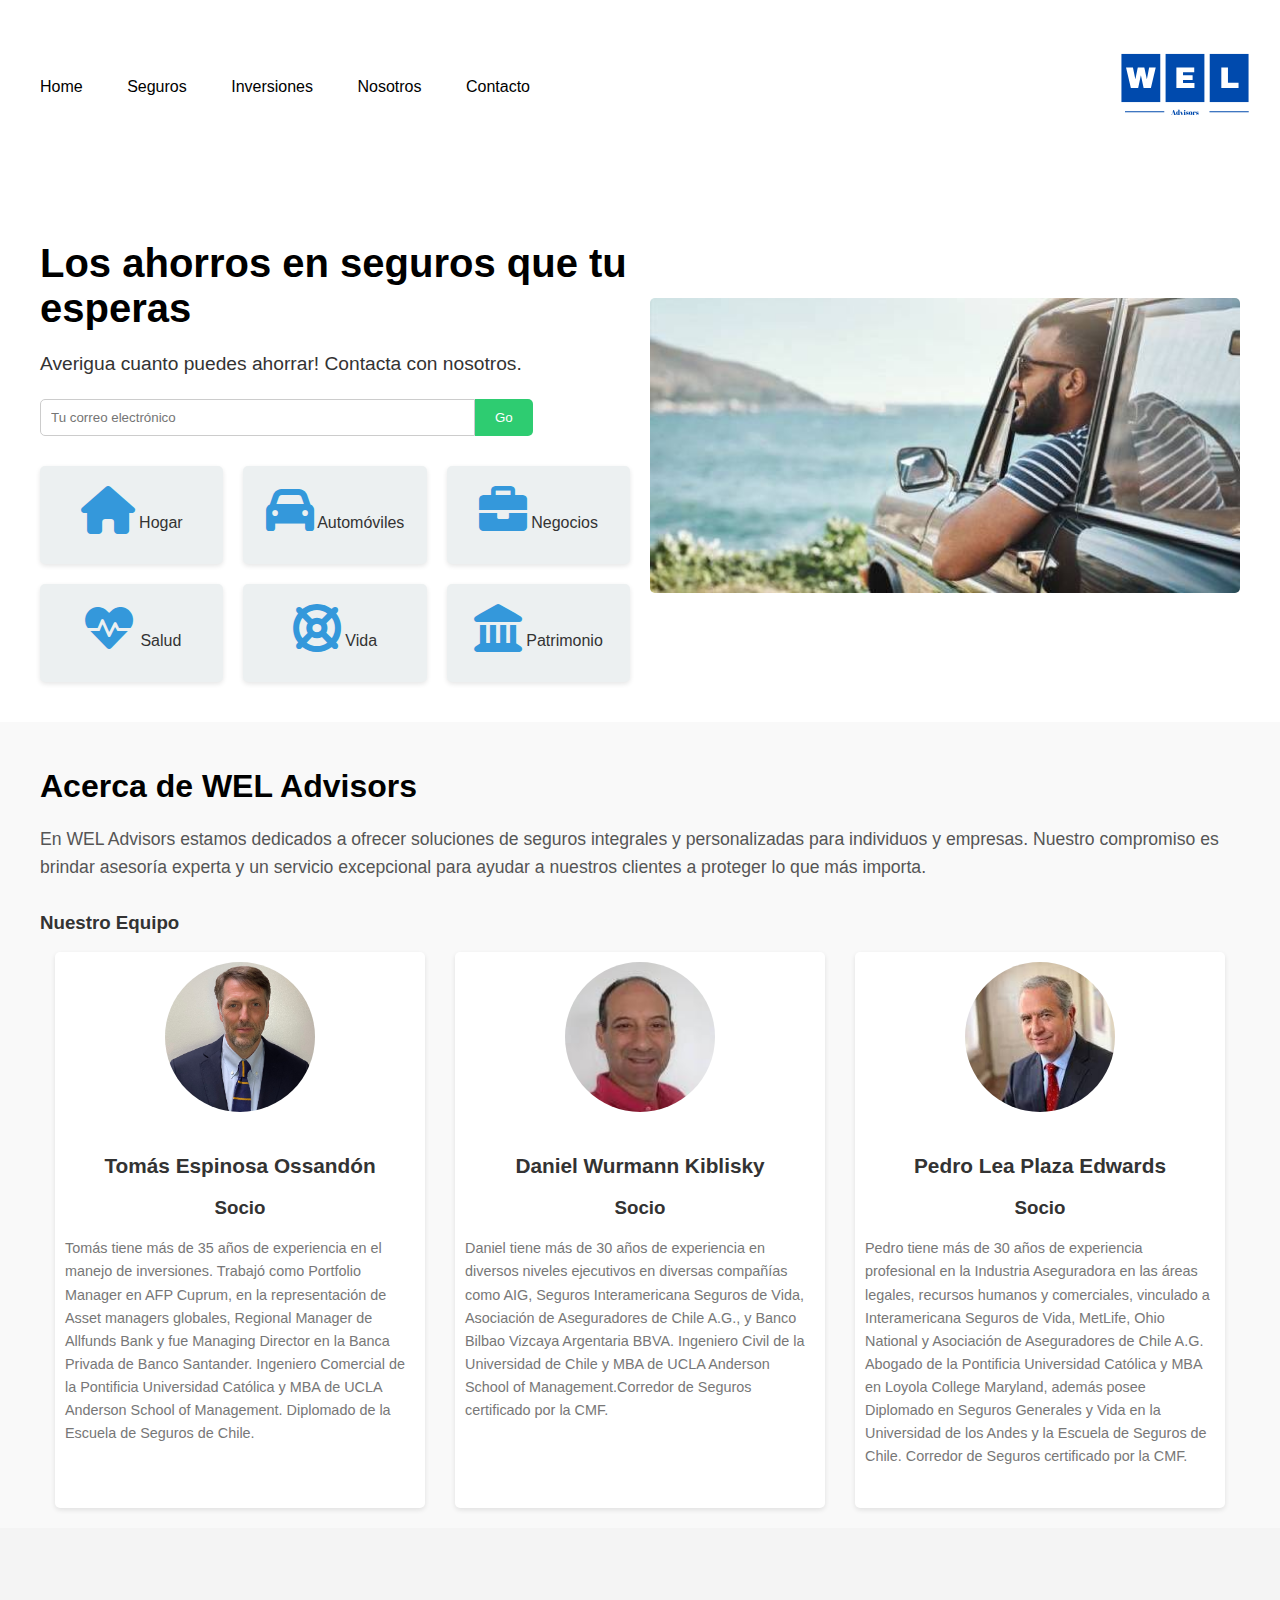
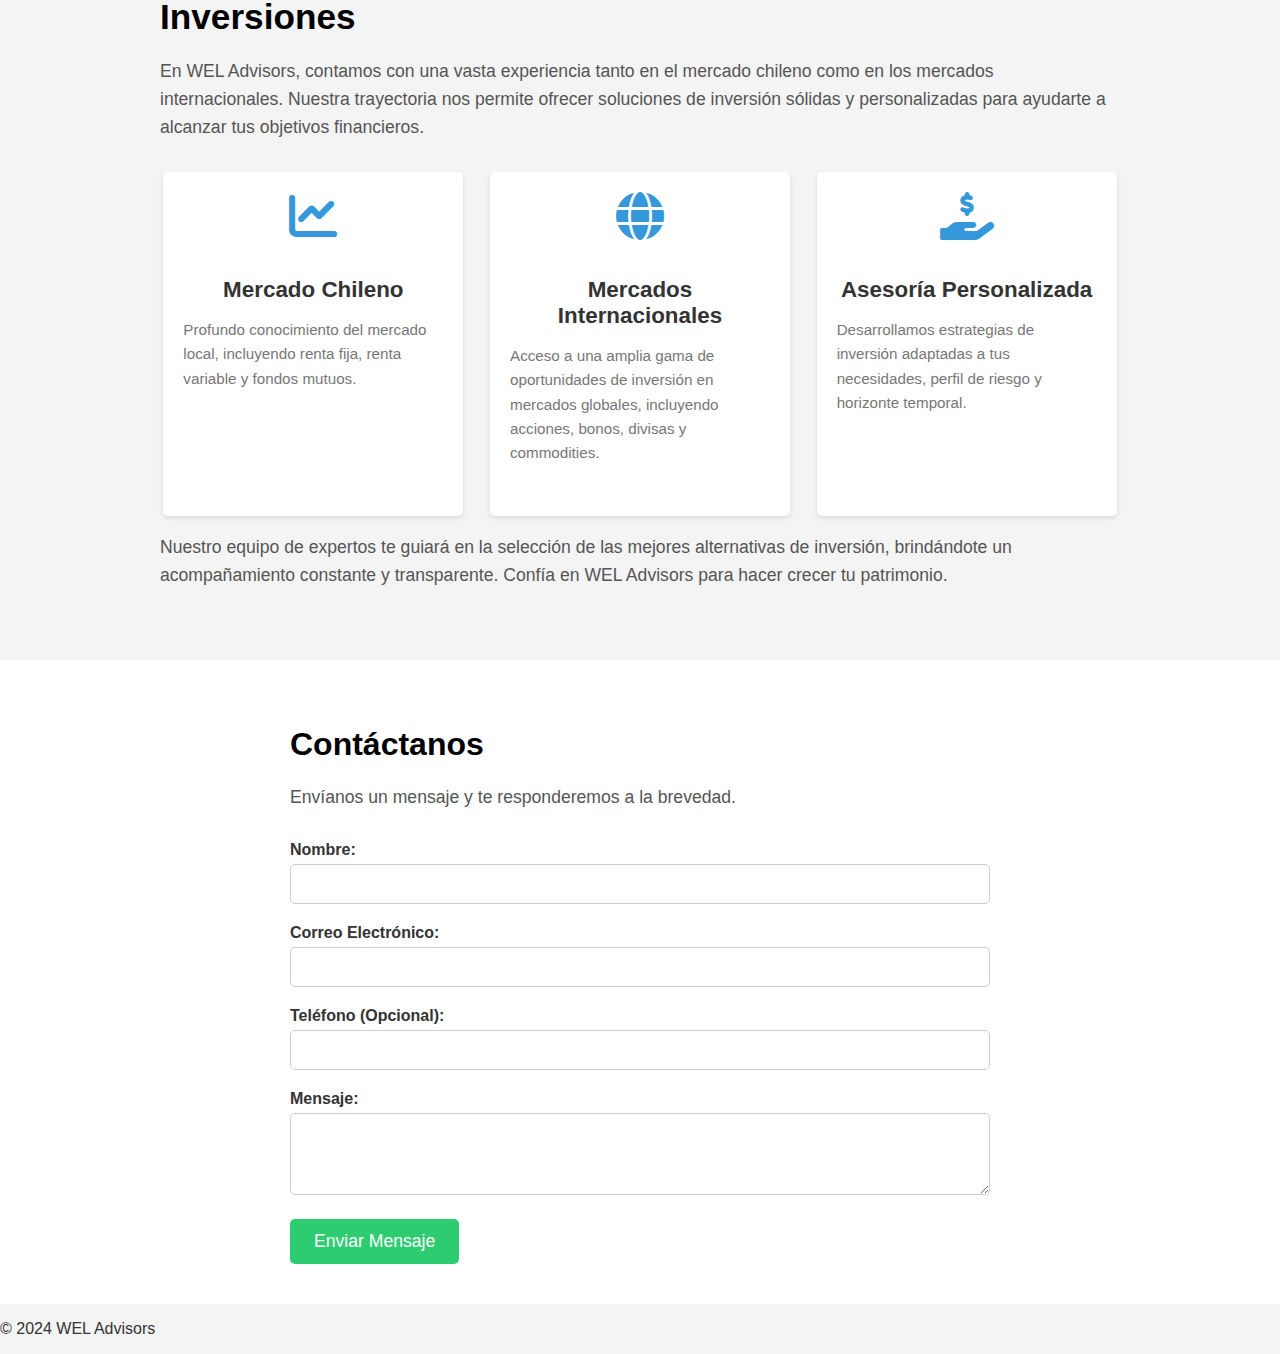
<file: index.html>
<!DOCTYPE html>
<html lang="es">
    <head>
        <meta charset="UTF-8">
        <meta name="viewport" content="width=device-width, initial-scale=1.0">
        <title>Ahorra en Seguros</title>
        <link rel="stylesheet" href="style.css">
        <link rel="stylesheet" href="https://cdnjs.cloudflare.com/ajax/libs/font-awesome/6.0.0/css/all.min.css" integrity="sha512-9usAa10IRO0HhonpyAIVpjrylPvoDwiPUiKdWk5t3PyolY1cOd4DSE0Ga+ri4AuTroPR5aQvXU9xC6qOPnzFeg==" crossorigin="anonymous" referrerpolicy="no-referrer" />
      </head>
<body>

    <header>
        <div class="header-container">
            <nav>
                <ul>
                    <li><a href="#hero">Home</a></li>  <!-- Back to the top (Hero Section) -->
                <li><a href="#hero">Seguros</a></li> <!-- Not linked in this example -->
                <li><a href="#inversiones">Inversiones</a></li>
                <li><a href="#about">Nosotros</a></li>
                <li><a href="#contact-form">Contacto</a></li>
                </ul>
            </nav>
            <div class="logo">
                <a href="#"><img src="wel-advisors-logo.svg" alt="Your Logo"></a>
            </div>
        </div>
    </header>

    <section class="hero">
        <div class="hero-content">
            <h1>Los ahorros en seguros que tu esperas</h1>
            <p>Averigua cuanto puedes ahorrar! Contacta con nosotros.</p>
    
            <form class="email-form" name="hero-email" method="POST" data-netlify="true">
                <input type="hidden" name="form-name" value="hero-email">
                <input type="email" id="hero-email-input" name="email" placeholder="Tu correo electrónico" required>
                <button type="submit">Go</button>
                <p class="form-success-message" id="hero-email-success">¡Gracias! Tu correo ha sido enviado.</p>
            </form>
    
            <div class="product-boxes">
                <div class="box">
                    <i class="fas fa-home fa-3x"></i>  <!-- Hogar (Home) -->
                    <span>Hogar</span>
                </div>
                <div class="box">
                    <i class="fas fa-car fa-3x"></i>   <!-- Automóviles (Cars) -->
                    <span>Automóviles</span>
                </div>
                <div class="box">
                    <i class="fas fa-briefcase fa-3x"></i>  <!-- Negocios (Business) -->
                    <span>Negocios</span>
                </div>
                <div class="box">
                    <i class="fas fa-heartbeat fa-3x"></i>  <!-- Salud (Health) -->
                    <span>Salud</span>
                </div>
                <div class="box">
                    <i class="fas fa-life-ring fa-3x"></i>  <!-- Vida (Life) -->
                    <span>Vida</span>
                </div>
                <div class="box">
                    <i class="fas fa-landmark fa-3x"></i> <!-- Patrimonio (Property/Assets) -->
                    <span>Patrimonio</span>
                </div>
            </div>
        </div>
        <div class="hero-image">
            <img src="hero-image.jpg" alt="Insurance Illustration">
        </div>
    </section>

    <section id="about">
        <div class="container">
            <h2>Acerca de WEL Advisors</h2>
            <p>En WEL Advisors estamos dedicados a ofrecer soluciones de seguros integrales y personalizadas para individuos y empresas. Nuestro compromiso es brindar asesoría experta y un servicio excepcional para ayudar a nuestros clientes a proteger lo que más importa.</p>
    
            <h3>Nuestro Equipo</h3>
            <div class="team">
                <div class="team-member">
                    <img src="tomas_espinosa.jpg" alt="Tomas Espinosa">
                    <h4>Tomás Espinosa Ossandón</h4>
                    <h3>Socio</h3>
                    <p>Tomás tiene más de 35 años de experiencia en el manejo de inversiones. Trabajó como Portfolio Manager en AFP Cuprum,  en la representación de Asset managers globales, Regional Manager de Allfunds Bank y fue Managing Director en la Banca Privada de Banco Santander. Ingeniero Comercial de la Pontificia Universidad Católica y MBA de UCLA Anderson School of Management. Diplomado de la Escuela de Seguros de Chile.</p>
                </div>
                <div class="team-member">
                    <img src="daniel_wurmann.jpeg" alt="Daniel Wurmann">
                    <h4>Daniel Wurmann  Kiblisky</h4>
                    <h3>Socio</h3>
                    <p>Daniel tiene más de 30 años de experiencia en diversos niveles ejecutivos en diversas compañías como AIG, Seguros Interamericana Seguros de Vida, Asociación de Aseguradores de Chile A.G., y Banco Bilbao Vizcaya Argentaria BBVA. Ingeniero Civil de la Universidad de Chile y MBA de UCLA Anderson School of Management.Corredor de Seguros certificado por la CMF.</p>
                </div>
                <div class="team-member">
                    <img src="pedro_leaplaza.jpeg" alt="Pedro Lea-Plaza">
                    <h4>Pedro Lea Plaza Edwards</h4>
                    <h3>Socio</h3>
                    <p>Pedro tiene más de 30 años de experiencia profesional en la Industria Aseguradora en las áreas legales, recursos humanos y comerciales, vinculado a Interamericana Seguros de Vida, MetLife, Ohio National y Asociación de Aseguradores de Chile A.G. Abogado de la Pontificia Universidad Católica y MBA en Loyola College Maryland, además posee Diplomado en Seguros Generales y Vida en la Universidad de los Andes y la Escuela de Seguros de Chile. Corredor de Seguros certificado por la CMF.</p>
                </div><!-- Add more team members as needed -->
            </div>
        </div>
    </section>
    
    <section id="inversiones">
        <div class="container">
            <h2>Inversiones</h2>
            <p>En WEL Advisors, contamos con una vasta experiencia tanto en el mercado chileno como en los mercados internacionales.  Nuestra trayectoria nos permite ofrecer soluciones de inversión sólidas y personalizadas para ayudarte a alcanzar tus objetivos financieros.</p>
    
            <div class="inversion-highlights">
                <div class="highlight">
                    <i class="fas fa-chart-line fa-3x"></i>
                    <h3>Mercado Chileno</h3>
                    <p>Profundo conocimiento del mercado local, incluyendo renta fija, renta variable y fondos mutuos.</p>
                </div>
    
                <div class="highlight">
                    <i class="fas fa-globe fa-3x"></i>
                    <h3>Mercados Internacionales</h3>
                    <p>Acceso a una amplia gama de oportunidades de inversión en mercados globales, incluyendo acciones, bonos, divisas y commodities.</p>
                </div>
    
                <div class="highlight">
                    <i class="fas fa-hand-holding-usd fa-3x"></i>
                    <h3>Asesoría Personalizada</h3>
                    <p>Desarrollamos estrategias de inversión adaptadas a tus necesidades, perfil de riesgo y horizonte temporal.</p>
                </div>
            </div>
    
            <p>Nuestro equipo de expertos te guiará en la selección de las mejores alternativas de inversión, brindándote un acompañamiento constante y transparente.  Confía en WEL Advisors para hacer crecer tu patrimonio.</p>
        </div>
    </section>

    <section id="contact-form">
        <div class="container">
            <h2>Contáctanos</h2>
            <p>Envíanos un mensaje y te responderemos a la brevedad.</p>
    
            <form name="contact" method="POST" data-netlify="true">
                <input type="hidden" name="form-name" value="contact">  <!-- Important for Netlify -->
    
                <div class="form-group">
                    <label for="name">Nombre:</label>
                    <input type="text" id="name" name="name" required>
                </div>
    
                <div class="form-group">
                    <label for="email">Correo Electrónico:</label>
                    <input type="email" id="email" name="email" required>
                </div>
    
                <div class="form-group">
                    <label for="phone">Teléfono (Opcional):</label>
                    <input type="tel" id="phone" name="phone">
                </div>
    
                <div class="form-group">
                    <label for="message">Mensaje:</label>
                    <textarea id="message" name="message" rows="4" required></textarea>
                </div>
    
                <button type="submit">Enviar Mensaje</button>
                <p class="form-success-message" id="contact-success">¡Gracias! Tu mensaje ha sido enviado.</p>
            </form>
        </div>
    </section>

    <footer>
        <p>© 2024 WEL Advisors</p>
    </footer>

    <script src="script.js"></script>
</body>
</html>
</file>
<file: style.css>
/* General Styles */
body {
    font-family: sans-serif;
    margin: 0;
    padding: 0;
    background-color: #f4f4f4;
    color: #333;
    text-align: left;
}

/* Header Styles */
header {
    background-color: #fff;
    color: #000;
    padding: 10px 0;
}

.header-container {
    display: flex;
    justify-content: space-between;
    align-items: center;
    padding: 0 20px;
}
html {
    scroll-behavior: smooth;
  }

/* Logo Styles */
.logo {
    text-align: left;
}

.logo img {
    height: 150px;
}

/* Navigation Styles */
nav ul {
    list-style: none;
    padding: 0;
    margin: 0;
    text-align: right;
}

nav ul li {
    display: inline;
    margin: 0 20px;
}

nav ul li a {
    color: #000;
    text-decoration: none;
}

/* Media Queries for Responsiveness */
@media (max-width: 768px) {
    .header-container {
        flex-direction: column;
        align-items: center;
        text-align: center;
    }

    .logo {
        text-align: center;
        margin-bottom: 10px;
    }

    nav {
        text-align: center;
    }

    nav ul {
        text-align: center;
    }

    nav ul li {
        display: block;
        margin: 10px 0;
    }

    .logo img {
        height: 60px;
    }
}

/* Hero Section */
.hero {
    display: flex;
    align-items: center;
    justify-content: space-between;
    padding: 40px;
    background-color: #fff;
}

.hero-content {
    flex: 1;
    padding-right: 20px;
    text-align: left;
    max-width: 1000px;
}

.hero h1 {
    font-size: 2.5em;
    margin-bottom: 10px;
    color: #000;
}

.hero p {
    font-size: 1.2em;
    line-height: 1.5;
    margin-bottom: 20px;
}

.email-form {
    display: flex;
}

.email-form input[type="email"] {
    padding: 10px;
    border: 1px solid #ccc;
    border-radius: 5px 0 0 5px;
    width: 70%;
}

.email-form button {
    background-color: #2ecc71;
    color: #fff;
    border: none;
    padding: 10px 20px;
    border-radius: 0 5px 5px 0;
    cursor: pointer;
}

/* Product Boxes */
.product-boxes {
    display: grid;
    grid-template-columns: repeat(auto-fit, minmax(150px, 1fr));
    gap: 20px;
    margin-top: 30px;
}

.box {
    background-color: #ecf0f1;
    padding: 20px;
    text-align: center;
    border-radius: 5px;
    box-shadow: 0 2px 5px rgba(0, 0, 0, 0.1);
}

.box i {
    font-size: 3em;
    margin-bottom: 10px;
    color: #3498db;
}

.hero-image {
    flex: 1;
    text-align: center right;
}

.hero-image img {
    max-width: 100%;
    height: auto;
    border-radius: 5px;
}

/* About Us Section */
#about {
    background-color: #f9f9f9;
    padding: 20px;
    text-align: left; /* Added: Ensure left alignment for the entire section */
}

#about .container {
    max-width: 1200px;
    margin: 0 auto;
}

#about h2 {
    font-size: 2em;
    margin-bottom: 20px;
    color: #000;
    text-align: left;
}

#about p {
    font-size: 1.1em;
    line-height: 1.6;
    margin-bottom: 30px;
    color: #555;
    text-align: left;
}

/* Team Section within About Us */
#about .team {
    display: flex;
    flex-wrap: wrap;
    justify-content: center;
    gap: 30px;
}

#about .team-member {
    width: 350px;
    background-color: #fff;
    border-radius: 5px;
    box-shadow: 0 2px 5px rgba(0, 0, 0, 0.1);
    padding: 10px;
    text-align: center;
}

#about .team-member img {
    width: 150px;
    height: 150px;
    border-radius: 50%;
    object-fit: cover;
    margin-bottom: 10px;
}

#about .team-member h4 {
    font-size: 1.3em;
    margin-bottom: 5px;
    color: #333;
}

#about .team-member p {
    font-size: 0.9em;
    color: #777;
}

/* Inversiones Section */
#inversiones {
    background-color: #f4f4f4;
    padding: 40px;
    text-align: left; /* Added: Ensure left alignment for the entire section */
}

#inversiones .container {
    max-width: 960px;
    margin: 0 auto;
}

#inversiones h2 {
    font-size: 2.2em;
    margin-bottom: 20px;
    color: #000;
    text-align: left;
}

#inversiones p {
    font-size: 1.1em;
    line-height: 1.6;
    color: #555;
    margin-bottom: 30px;
    text-align: left;
}

#inversiones .inversion-highlights {
    display: flex;
    justify-content: space-around;
    flex-wrap: wrap;
    gap: 20px;
}

#inversiones .highlight {
    width: calc(33.33% - 20px);
    background-color: #fff;
    border-radius: 5px;
    box-shadow: 0 2px 5px rgba(0, 0, 0, 0.1);
    padding: 20px;
    text-align: center;
    box-sizing: border-box;
}

#inversiones .highlight i {
    color: #3498db;
    margin-bottom: 15px;
}

#inversiones .highlight h3 {
    font-size: 1.4em;
    margin-bottom: 10px;
    color: #333;
}

#inversiones .highlight p {
    font-size: 0.95em;
    color: #777;
}

/* Contact Form Section */
#contact-form {
    background-color: #fff;
    padding: 40px;
    text-align: left;
}

#contact-form .container {
    max-width: 700px;
    margin: 0 auto;
}

#contact-form h2 {
    font-size: 2em;
    margin-bottom: 20px;
    color: #000;
    text-align: left;
}

#contact-form p {
    font-size: 1.1em;
    line-height: 1.6;
    margin-bottom: 30px;
    color: #555;
    text-align: left;
}

#contact-form .form-group {
    margin-bottom: 20px;
}

#contact-form label {
    display: block;
    font-weight: bold;
    margin-bottom: 5px;
    color: #333;
}

#contact-form input[type="text"],
#contact-form input[type="email"],
#contact-form input[type="tel"],
#contact-form textarea {
    width: 100%;
    padding: 10px;
    border: 1px solid #ccc;
    border-radius: 5px;
    font-size: 1em;
    box-sizing: border-box;
}

#contact-form textarea {
    resize: vertical;
}

#contact-form button[type="submit"] {
    background-color: #2ecc71;
    color: #fff;
    border: none;
    padding: 12px 24px;
    border-radius: 5px;
    cursor: pointer;
    font-size: 1.1em;
    transition: background-color 0.3s ease;
}

#contact-form button[type="submit"]:hover {
    background-color: #27ae60;
}

/* Hide success messages */
.form-success-message {
    display: none;
    color: green;
    margin-top: 10px;
}

/* Media Queries for Responsiveness */
@media (max-width: 768px) {
    .hero {
        flex-direction: column;
        text-align: center;
    }

    .hero-image {
        text-align: center;
        margin-top: 20px;
    }

    #about .team {
        flex-direction: column;
        align-items: center;
    }

    #about .team-member {
        width: 80%;
    }

    #inversiones .inversion-highlights {
        flex-direction: column;
        align-items: center;
    }

    #inversiones .highlight {
        width: 80%;
    }
}
</file>
